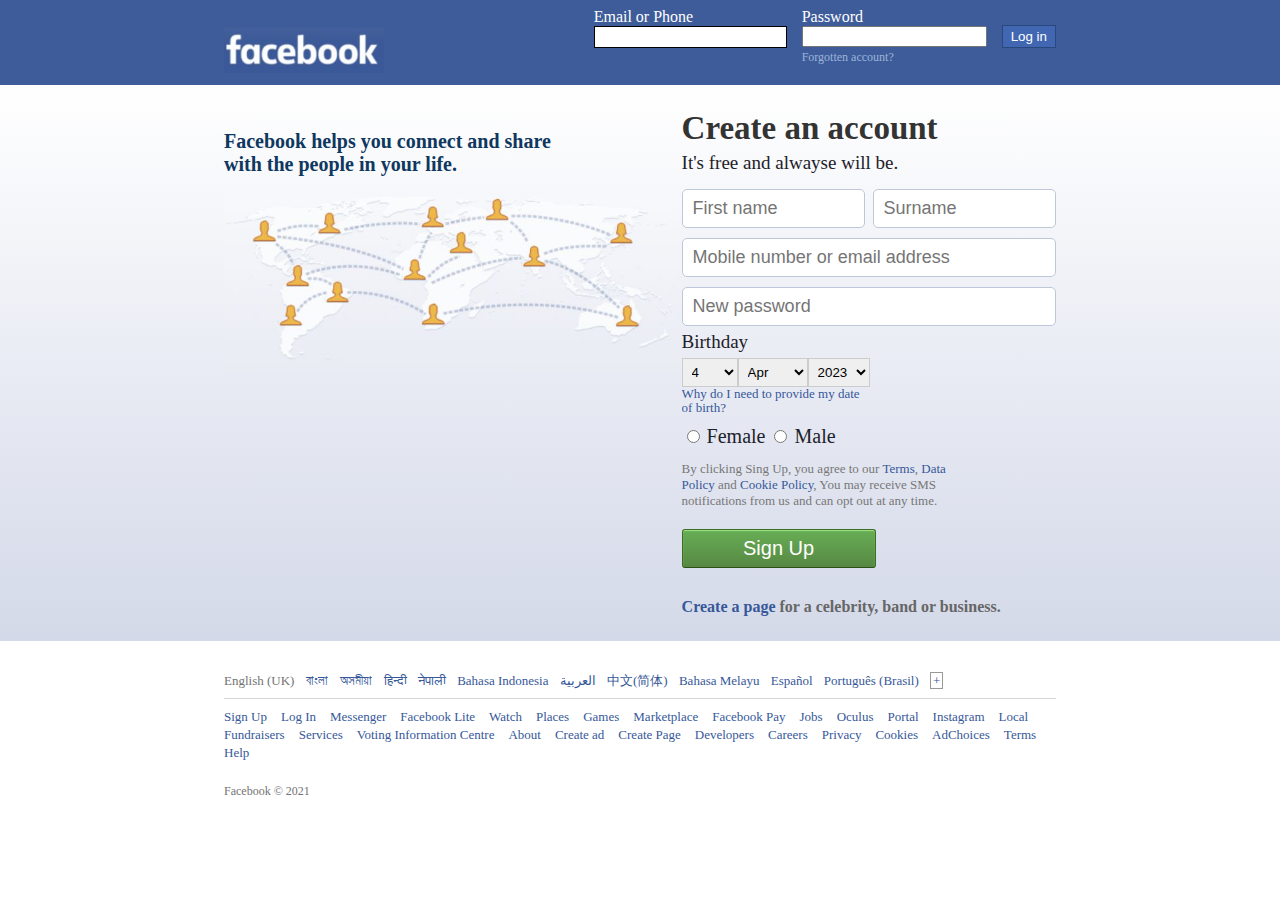
<file: CSS_Project1/index.html>
<!DOCTYPE html>
<html lang="en">
<head>
    <meta charset="UTF-8">
    <title>Facebook - log in or sing up</title>
    <link rel="shortcut icon" type="image/x-icon" href="picture/index.ico">
    <link rel="stylesheet" href="css/style.css">
    <link rel="stylesheet" href="css/responsive.css">
</head>
<body>
<!--   Start header Area-->
    <header class="header">
        <div class="container">
            <div class="logo-area">
                <img src="picture/00.JPG" alt="Facebook">
            </div>
            <div class="login-area">
                <form action="#" method="post">
                    <div class="email">
                        <label for="email">Email or Phone</label>
                        <input type="text" id="email">
                    </div>
                    <div class="password">
                        <label for="password">Password</label>
                        <input type="password" id="password">
                        <a href="#">Forgotten account?</a>
                    </div>
                    <div class="login">
                        <input type="submit" value="Log in">
                    </div>
                </form>
            </div>
        </div>
    </header>
    <!--   End header Area-->
    
    <!--   Start Sign up Area-->
    <section class="signup-area">
       <div class="container">
        <div class="left-area">
            <p>Facebook helps you connect and share with the people in your life.</p>
            <img src="picture/01.JPG" alt="01">
        </div>
        <div class="right-area">
            <h2>Create an account</h2>
            <h4>It's free and alwayse will be.</h4>
            <form action="#" mathod="POST">
                <div class="full-name">
                    <div class="first-name">
                        <input type="text" placeholder="First name">
                    </div>
                    <div class="surname">
                        <input type="text" placeholder="Surname">
                    </div>
                </div>
                <input type="text" placeholder="Mobile number or email address">
                <input type="password" placeholder="New password">
                <div class="birthday">
                    <h4>Birthday</h4>
                    <div class="birth-date">
                        <select>
                            <option value="day">Day</option>
                            <option value="day">1</option>
                            <option value="day">2</option>
                            <option value="day">3</option>
                            <option value="day" selected>4</option>
                            <option value="day">5</option>
                            <option value="day">6</option>
                        </select>
                        <select>
                            <option value="month">Month</option>
                            <option value="jan">Jan</option>
                            <option value="feb">Feb</option>
                            <option value="mar">Mar</option>
                            <option value="apr" selected>Apr</option>
                            <option value="may">May</option>
                        </select>
                        <select>
                            <option value="year">Year</option>
                            <option value="2021">2021</option>
                            <option value="2022">2022</option>
                            <option value="2023" selected>2023</option>
                            <option value="2024">2024</option>
                            <option value="2025">2025</option>
                            <option value="2026">2026</option>
                        </select>
                    </div>
                    <div class="birth-link">
                        <a href="#">Why do I need to provide my date of birth?</a>
                    </div>
                </div>
                <div class="gender">
                    <input id="female" name="gender" type="radio">
                    <label for="female">Female</label>
                    <input id="male" name="gender" type="radio">
                    <label for="male">Male</label>
                </div>
                <div class="text-box">
                    <p>By clicking Sing Up, you agree to our <a href="#">Terms</a>, <a href="#">Data Policy</a> and <a href="#">Cookie Policy</a>, You may receive SMS notifications from us and can opt out at any time.</p>
                </div>
                <div class="btn">
                    <input type="submit" value="Sign Up">
                </div>
            </form>
            <span class="business"><a href="#">Create a page</a> for a celebrity, band or business.</span>
        </div>
      </div>
    </section>
    <!--   End Sign up Area-->
    
    <!--    Start Footer Area-->
    <div class="footer-area">
       <div class="container">
        <div class="top">
            <ul>
                <li class="active">English (UK)</li>
                <li><a href="#">বাংলা</a></li>
                <li><a href="#"> অসমীয়া </a></li>
                <li><a href="#"> हिन्दी </a></li>
                <li><a href="#"> नेपाली </a></li>
                <li><a href="#"> Bahasa Indonesia </a></li>
                <li><a href="#"> العربية </a></li>
                <li><a href="#"> 中文(简体) </a></li>
                <li><a href="#"> Bahasa Melayu </a></li>
                <li><a href="#"> Español </a></li>
                <li><a href="#"> Português (Brasil) </a></li>
                <li><a href="#"> + </a></li>
                
            </ul>
        </div>
        
        <hr>
        
        <div class="middle">
            <ul>
                <li><a href="#">Sign Up</a></li>
                <li><a href="#">Log In</a></li>
                <li><a href="#">Messenger</a></li>
                <li><a href="#">Facebook Lite</a></li>
                <li><a href="#">Watch</a></li>
                <li><a href="#">Places</a></li>
                <li><a href="#">Games</a></li>
                <li><a href="#">Marketplace</a></li>
                <li><a href="#">Facebook Pay</a></li>
                <li><a href="#">Jobs</a></li>
                <li><a href="#">Oculus</a></li>
                <li><a href="#">Portal</a></li>
                <li><a href="#">Instagram</a></li>
                <li><a href="#">Local</a></li>
                <li><a href="#">Fundraisers</a></li>
                <li><a href="#">Services</a></li>
                <li><a href="#">Voting Information Centre</a></li>
                <li><a href="#">About</a></li>
                <li><a href="#">Create ad</a></li>
                <li><a href="#">Create Page</a></li>
                <li><a href="#">Developers</a></li>
                <li><a href="#">Careers</a></li>
                <li><a href="#">Privacy</a></li>
                <li><a href="#">Cookies</a></li>
                <li><a href="#">AdChoices</a></li>
                <li><a href="#">Terms</a></li>
                <li><a href="#">Help</a></li>
            </ul>
        </div>
        <div class="bottom">
            <span>Facebook &copy; 2021</span>
        </div>
      </div>
    </div>
    <!--End Footer Area-->
</body>
</html>
</file>
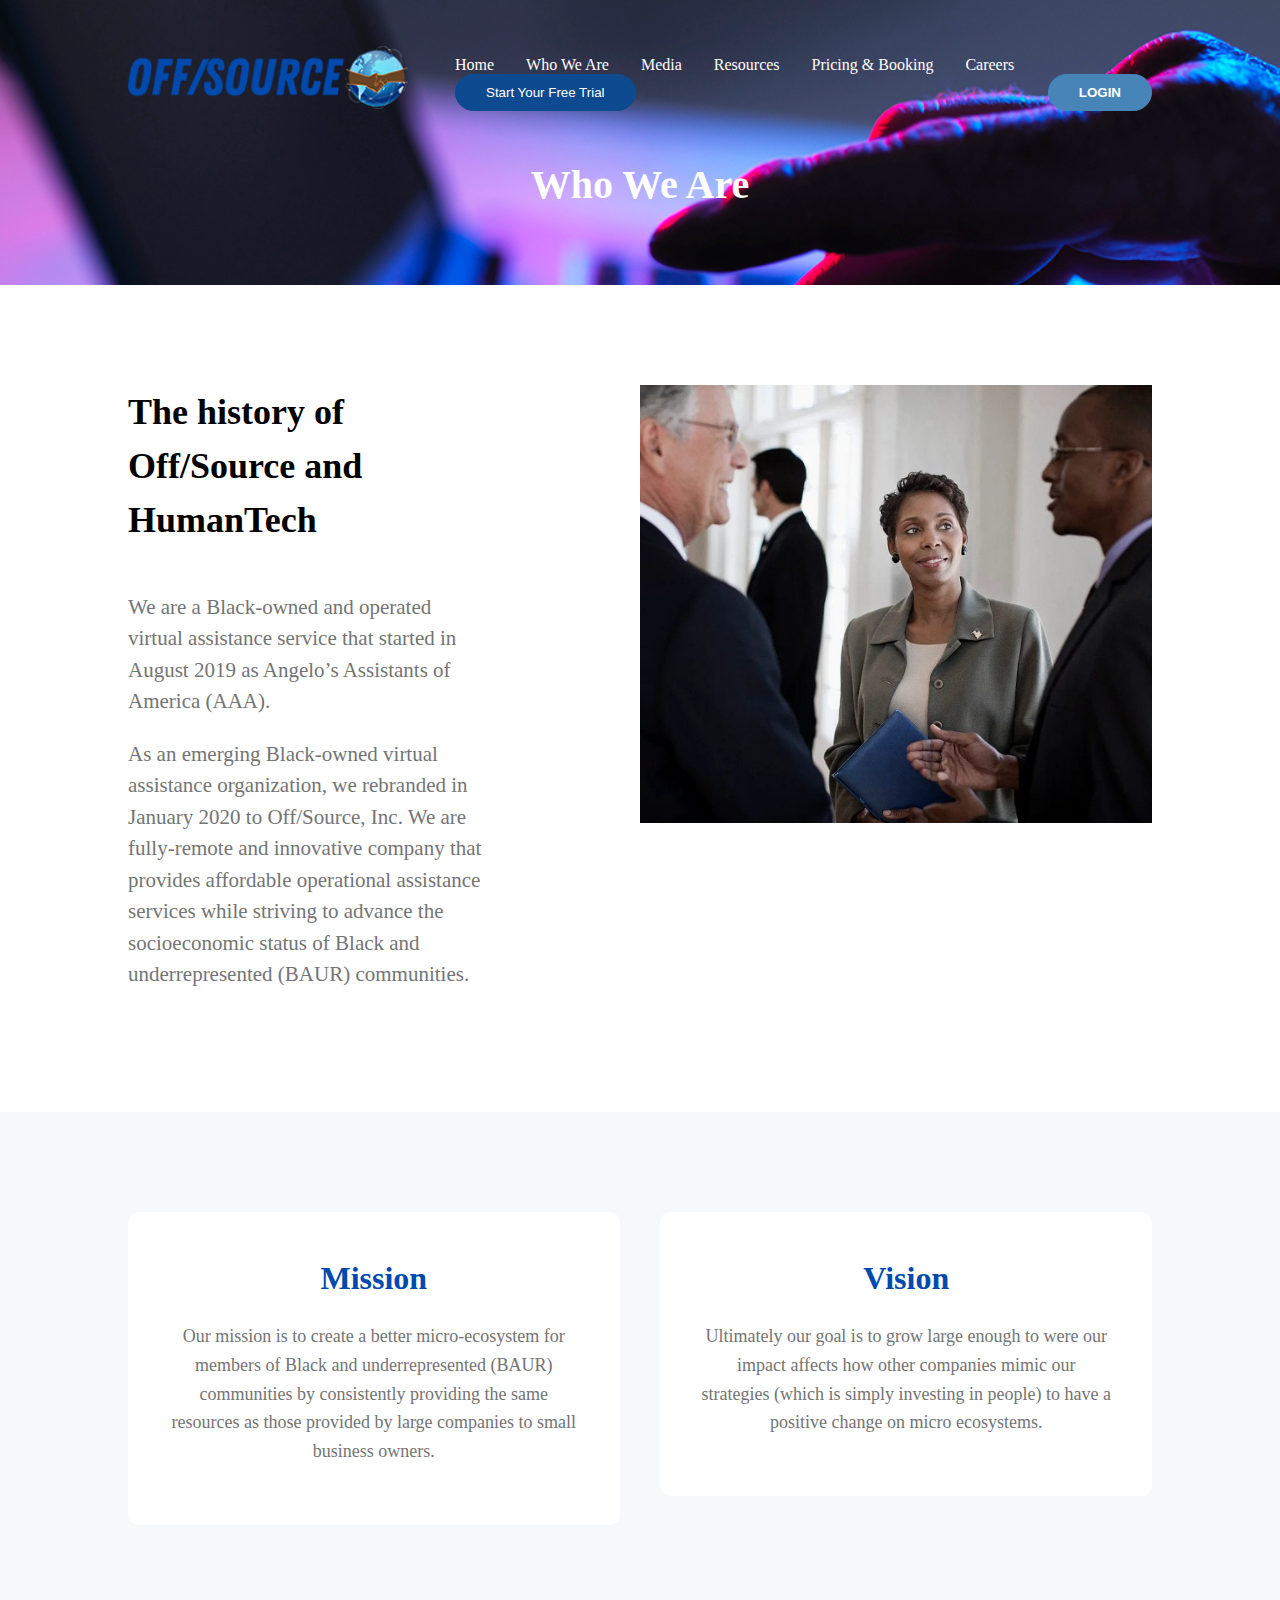
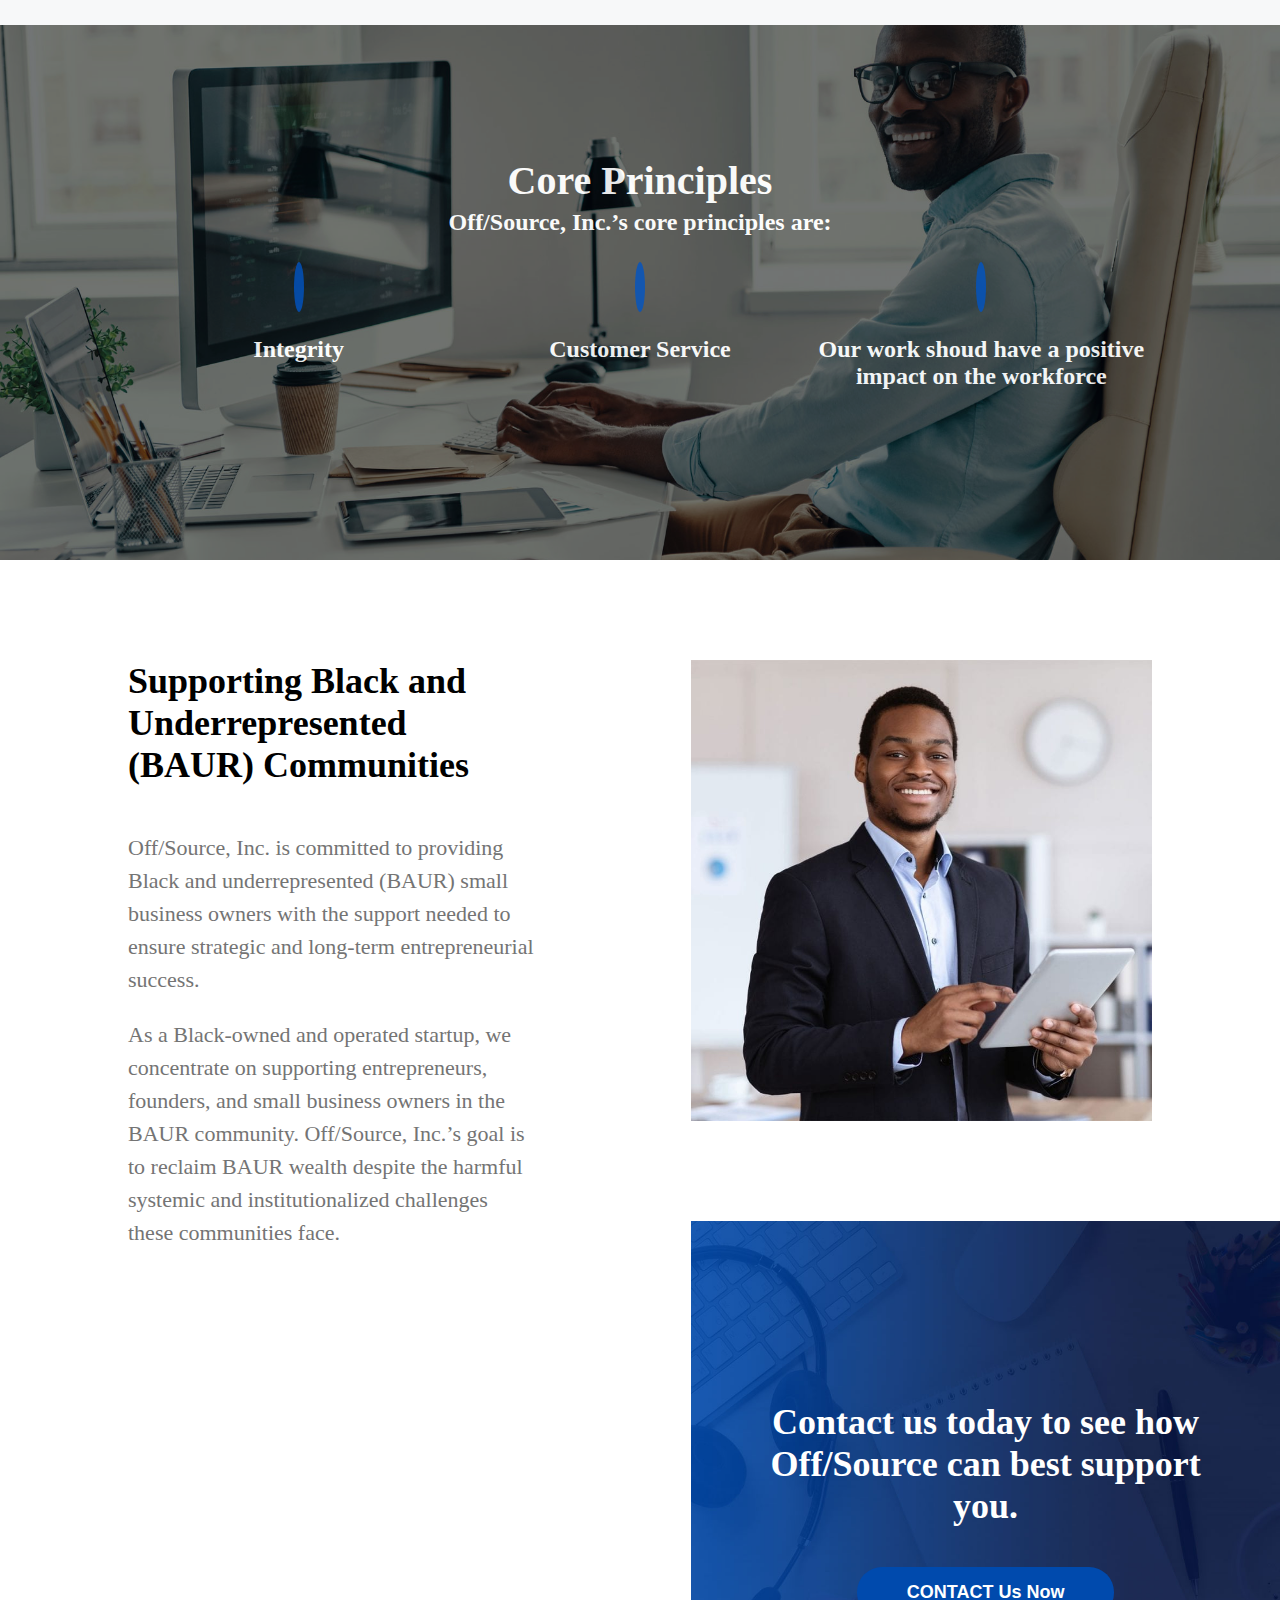
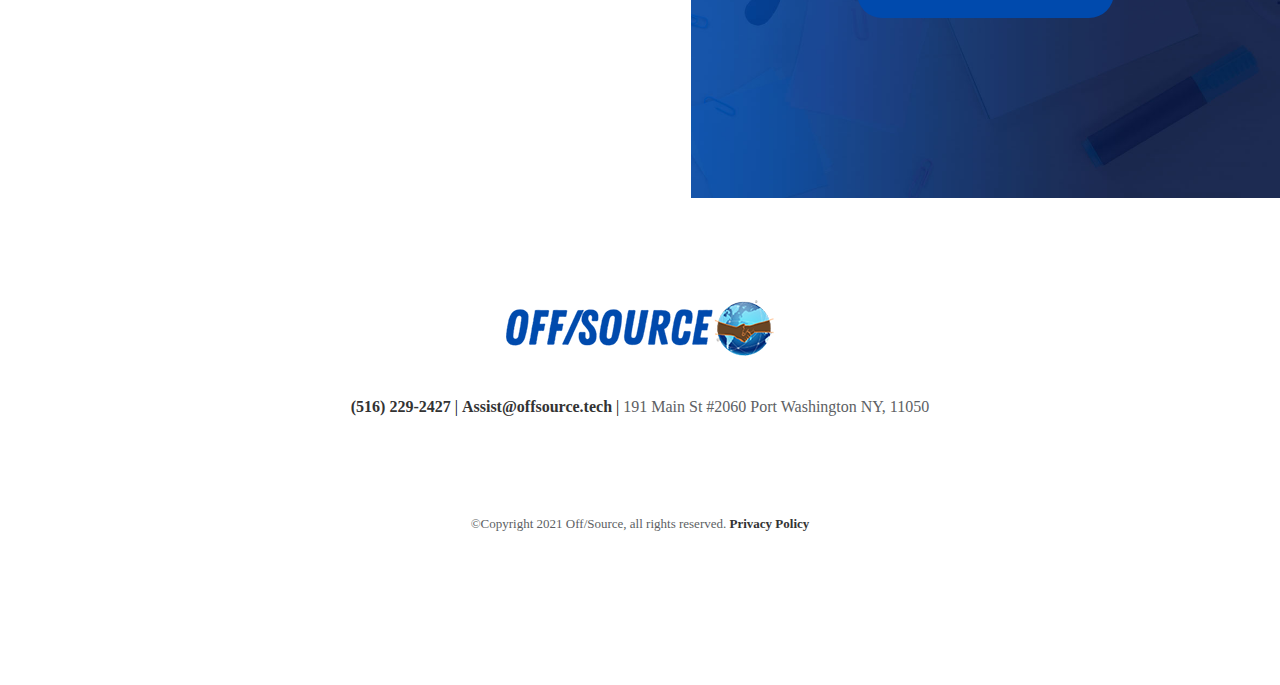
<file: Css_project2/index.html>
<!DOCTYPE html>
<html lang="en">
<head>
    <meta charset="UTF-8">
    <title>Document</title>
    <link rel="stylesheet" href="https://use.fontawesome.com/releases/v5.15.4/css/all.css" integrity="sha384-DyZ88mC6Up2uqS4h/KRgHuoeGwBcD4Ng9SiP4dIRy0EXTlnuz47vAwmeGwVChigm" crossorigin="anonymous">
    <link rel="stylesheet" href="css/style.css">
    <link rel="shortcut icon" type="image/x-icon" href="01.png">
</head>
<body>
    <div class="header">
       <div class="container">
            <div class="logo-area">
                <img src="picture/logo.png" alt="logo">
            </div>
            <div class="menu">
                <ul>
                    <li><a href="#">Home</a></li>
                    <li><a href="#">Who We Are</a></li>
                    <li><a href="#">Media</a></li>
                    <li><a href="#">Resources</a></li>
                    <li><a href="#">Pricing & Booking</a></li>
                    <li><a href="#">Careers</a></li>
                </ul>
            </div>
            <div class="btn">
                <input class="b1"type="submit" value="Start Your Free Trial">
                <input class="b2" type="submit" value="LOGIN">
            </div>
            <div class="heading">
                <h1>Who We Are</h1>
            </div>
            
       </div>
    </div>
    
<!--    End Header Part-->

<!--Start Middle Part-->
    <section class="middle">
       <div class="container">
        <div class="text">
            <h1>The history of Off/Source and HumanTech</h1>
            <p>We are a Black-owned and operated virtual assistance service that started in August 2019 as Angelo’s Assistants of America (AAA).</p>

            <p>As an emerging Black-owned virtual assistance organization, we rebranded in January 2020 to Off/Source, Inc. We are fully-remote and innovative company that provides affordable operational assistance services while striving to advance the socioeconomic status of Black and underrepresented (BAUR) communities.</p>
        </div>
        <div class="image">
            <img src="picture/03.jpg" alt="03">
        </div>
      </div>
    </section>
<!--End Middla Part-->

<!--Start Middle 1 Part-->
    <div class="middle1">
       <div class="container">
         <div class="mission">
            <h1>Mission</h1>
            <p>Our mission is to create a better micro-ecosystem for members of Black and underrepresented (BAUR) communities by consistently providing the same resources as those provided by large companies to small business owners.</p>
         </div>
         <div class="vision">
            <h1>Vision</h1>
            <p>Ultimately our goal is to grow large enough to were our impact affects how other companies mimic our strategies (which is simply investing in people) to have a positive change on micro ecosystems.</p>
         </div>
      </div>
    </div>
<!--End Middle 1 Part-->

<!--Start Middle 2 Part-->
    <section class="middle2">
        <div class="background-color">
            <div class="container">
                <div class="mid-header">
                    <h1>Core Principles</h1>
                    <h4>Off/Source, Inc.’s core principles are:</h4>
                </div>
            <div class="box-container">
                <div class="box-item">
                    <i class="fontawesome-icon fa-handshake fas circle-yes"></i>
                    <h2>Integrity</h2>
                </div>
                <div class="box-item">
                    <i class="fontawesome-icon fa-user-cog fas circle-yes"></i>
                    <h2>Customer Service</h2>
                </div>
                <div class="box-item">
                    <i class="fontawesome-icon fa-laptop fas circle-yes"></i>
                    <h2>Our work shoud have a positive impact on the workforce</h2>
                </div>
            </div>
        </div>
        </div>
    </section>
<!--End Middle 2 Part-->


<!--Start Middle 3 Part -->
    <div class="middle3">
        <div class="container">
            <div class="text">
                <h1>Supporting Black and Underrepresented (BAUR) Communities</h1>
                <p>Off/Source, Inc. is committed to providing Black and underrepresented (BAUR) small business owners with the support needed to ensure strategic and long-term entrepreneurial success.</p>

                <p>As a Black-owned and operated startup, we concentrate on supporting entrepreneurs,
                founders, and small business owners in the BAUR community. Off/Source, Inc.’s goal is to reclaim BAUR wealth despite the harmful systemic and institutionalized challenges these communities face.</p>
            </div>
            <div class="image">
                <img src="picture/05.jpg" alt="05">
            </div>
        </div>
    </div>
<!--End Middle 3 Part-->

<!--Start Middle 4 Part-->
    <div class="middle4">
        <div class="background">
            <div class="container">
                <h1>Contact us today to see how Off/Source can best support you.</h1>
                <div class="btn">
                    <input  type="submit" value="CONTACT Us Now">
                </div>
            </div>
        </div>
    </div>
<!--End Middle 4 Part-->

<!--Start Fotter Part-->
    <div class="fotter">
        <div class="container">
            <div class="logo">
                <img src="picture/logo.png" alt="01">
                <p><a href="#">(516) 229-2427</a> | <a href="#">Assist@offsource.tech</a> | <span>191 Main St #2060 Port Washington NY, 11050</span></p>
            </div>
            <div class="icon">
                <p>&copy;Copyright 2021 Off/Source, all rights reserved. <a href="#"> Privacy Policy</a></p>
                <div class="social">
                    <a href="#"><i class="fab fa-facebook-f"></i></a>
                    <a href="#"><i class="fab fa-instagram"></i></a>
                    <a href="#"><i class="fab fa-twitter"></i></a>
                    <a href="#"><i class="fab fa-youtube"></i></a>
                    <a href="#"><i class="fab fa-linkedin-in"></i></a>
                </div>
            </div>
        </div>
    </div>
<!--End Fotter Part-->

</body>
</html>
</file>
<file: CSS_Project1/css/style.css>
body{
    margin: 0;
    padding: 0;
}
.header{
    background: #3E5C9A;
    padding: 8px 0;
}
.header::after{
    content:'';
    clear: both;
    display: block;
}
.container{
    width: 65%;
    margin: auto;
    max-width: 1000px;
}
.logo-area{
    width: 30%;
    float: left;
    
}
.logo-area img{
    width: 160px;
    margin-top: 20px;
}
.login-area{
    width: 70%;
    float: left;
    color: white;
}
.login-area form{
    float: right;
}
.login-area label,.login-area input{
    display: block;
    
}
.login-area .email,.login-area .password,.login-area .login{
    float: left;
    margin-right: 15px;
}
login-area label{
    font-size: 14px;
    margin-bottom: 5px;
}
.login-area .login{
    margin-right: 0;
}
.login-area input[type="text"],login-area input[type="password"]{
    border: 0.2px solid #000;
    font-size:14px; 
    padding: 2px 5px;
}
.login-area .password a{
    text-decoration: none;
    color: #9cb4d8;
    font-size: 12px;
}
.login-area .password a:hover{
    text-decoration: underline;
}
.login-area input[type="submit"]{
    background-color: #4267b2;
    border: 1px solid #29487d;
    color: #fff;
    padding: 3px 8px;
    font-weight: 400;
    margin-top: 17px;
}
/*End header Area*/

/*
.signup-area{
    background: red;
    padding: 25px 0;
    
}
.singup-area::after{
    content: '';
    clear: both;
    display: block;
}
.left-area{
    width: 55%;
    float: left;
}
.left-area p{
    font-size: 20px;
    color: #0e385f;
    font-weight: 600;
    width: 80%;
}
.left-area img{
    width: 100%;
}
.right-area{
    width: 45%;
    float: left;
}
.right-area h2{
    font-size: 33px;
    color: #333;
    margin: 0;
}
.right-area h4{
    font-size: 19px;
    color: #1d2129;
    font-weight: 400;
    margin-top: 5px;
    margin-bottom: 10px;
    
}
.right-area input[type="text"],.right-area input[type="password"]{
    width: 100%;
    box-sizing: border-box;
    border: 1px solid #bdc7d8;
    border-radius: 5px;
    padding: 8px 10px;
    font-size: 18px;
    margin: 5px 0;
}
.full-name{
    overflow: hidden;
}
.first-name{
    width: 48%;
    float: left;
    margin-right: 4px;
}
.surname{
    width: 48%;
    float: left;
}
.birthday{
    overflow: hidden;
}
.birthday h4{
    margin-top: 0;
    margin-bottom: 5px;
}
.birth-date{
    overflow: hidden;
    float: left;
    margin-right: 10px;
    width: 200px;
}
.birth-date select{
    border: 1px solid #ccc;
    padding: 5px;
    float: left;
}
.birth-link{
    float: left;
    width: 190px;
}
.birth-link a{
    font-size: 13px;
    display: block;
    line-height: 1.1;
    text-decoration: none;
    color: #365899;
}
.birth-link a:hover{
    text-decoration: underline;
}
.gender{
    margin: 10px 0;
}
.gender label{
    font-size: 20px;
    font-weight: 400;
    color: #1d2129;
}
.text-box{
    margin-bottom: 20px;
}
.text-box p{
    font-size: 13px;
    color: #777;
    width: 80%;
}
.text-box a{
    text-decoration: none;
    color: #365899;
}
.text-box a:hover{
    text-decoration: underline;
}
.btn{
    margin-bottom: 30px;
}
.btn input{
    background: linear-gradient(#67ae55,#578843);
    box-shadow: inset 0 1px 1px #a4e388;
    border-color: #3b6e22 #3b6e22 #2c5115;
    border-width: 1px;
    border-style: solid;
    padding: 7px 14px;
    min-width: 194px;
    text-align: center;
    color: #fff;
    border-radius: 3px;
    font-weight: 400px;
    font-size: 20px;
}
.btn input:hover{
    background: linear-gradient(#578843,#67ae55);
    cursor: pointer;
}
.business{
    font-weight: 600;
    color: #666;
}
.business a{
    text-decoration: none;
    color: #365899;
}
.business a:hover{
    text-decoration: underline;
}
*/
.signup-area{
    background: linear-gradient(#ffffff,#D4D9E9);
    padding: 25px 0;
}
.signup-area::after{
    content: '';
    clear: both;
    display: block;
}
.left-area{
    float: left;
    width: 55%;
}
.left-area p{
    font-size: 20px;
    color: #0e385f;
    font-weight: 600;
    width: 80%;
}
.left-area img{
    width: 100%;
}
.right-area{
    float: left;
    width: 45%;
}
.right-area h2{
    font-size: 33px;
    color: #333;
    margin: 0;
}
.right-area h4{
    font-size: 19px;
    color: #1d2129;
    font-weight: 400;
    margin-top: 5px;
    margin-bottom: 10px;
    
}
.right-area input[type="text"],.right-area input[type="password"]{
    width: 100%;
    box-sizing: border-box;
    border: 1px solid #bdc7d8;
    border-radius: 5px;
    padding: 8px 10px;
    font-size: 18px;
    margin: 5px 0;
}
.full-name{
    overflow: hidden;
}
.first-name{
    width: 49%;
    float: left;
    
}
.surname{
    width: 49%;
    float: left;
    margin-left: 2%;
}
.birthday{
    overflow: hidden;
}
.birthday h4{
    margin-top: 0;
    margin-bottom: 5px;
}
.birth-date{
    overflow: hidden;
    float: left;
    margin-right: 10px;
    width: 200px;
}
.birth-date select{
    border: 1px solid #ccc;
    padding: 5px;
    float: left;
}
.birth-link{
    float: left;
    width: 190px;
}
.birth-link a{
    font-size: 13px;
    display: block;
    line-height: 1.1;
    text-decoration: none;
    color: #365899;
}
.birth-link a:hover{
    text-decoration: underline;
}
.gender{
    margin: 10px 0;
}
.gender label{
    font-size: 20px;
    font-weight: 400;
    color: #1d2129;
}
.text-box{
    margin-bottom: 20px;
}
.text-box p{
    font-size: 13px;
    color: #777;
    width: 80%;
}
.text-box a{
    text-decoration: none;
    color: #365899;
}
.text-box a:hover{
    text-decoration: underline;
}
.btn{
    margin-bottom: 30px;
}
.btn input{
    background: linear-gradient(#67ae55,#578843);
    box-shadow: inset 0 1px 1px #a4e388;
    border-color: #3b6e22 #3b6e22 #2c5115;
    border-width: 1px;
    border-style: solid;
    padding: 7px 14px;
    min-width: 194px;
    text-align: center;
    color: #fff;
    border-radius: 3px;
    font-weight: 400px;
    font-size: 20px;
}
.btn input:hover{
    background: linear-gradient(#578843,#67ae55);
    cursor: pointer;
}
.business{
    font-weight: 600;
    color: #666;
}
.business a{
    text-decoration: none;
    color: #365899;
}
.business a:hover{
    text-decoration: underline;
}

/*End Sign Up Area*/
.footer-area{
    padding: 30px 0;
}
.footer-area ul{
    margin: 0;
    padding: 0
}
.footer-area ul li{
    display: inline;
}
.top ul li:last-child a{
    border: 1px solid #999;
    padding: 0 2px;
}
.footer-area ul li a{
    text-decoration: none;
    font-size: 13px;
    color: #365899;
}
.footer-area ul li a:hover{
    text-decoration: underline;
}
.top ul li{
    margin-right: 8px;
}
.middle ul li{
    margin-right: 10px;
}
.footer-area .top ul li:last-child,
.footer-area .middle ul li:last-child{
    margin-right: 0;
}
.footer-area hr{
    border: 0;
    border-bottom: 1px solid #d4d4d4;
}
.top ul .active{
    color: #737373;
    font-size: 13px;
}
.bottom span{
    font-size: 12px;
    color: #737373;
}
.bottom{
    margin-top: 20px
}
</file>
<file: CSS_Project1/css/responsive.css>
@media screen and (max-width:980px){
    .lolgo-area{
        width: 100%;
        float: none;
        margin-bottom: 15px;
    }
    .login-area{
        width: 405px;
        margin: 15px auto;
        float: none;
    }
    .login-area form{
        float: none;
    }
}
@media screen and(max-width:768px){
    .login-area{
        width: 100%;
    }
    .login-area .email,.login-area .password,.login-area .login{
        float: none;
        margin-right: 0;
    }
    .login-area input[type="text"],.login-area input[type="password"]{
        width: 100%;
        box-sizing: border-box;
    }
    .login-area input[type="submit"]{
        margin-top: 10px;
    }
}
@media screen and(max-width:480px){
    .container{
        width:80%;
    }
}
</file>
<file: Css_project2/css/style.css>
body{
    margin: 0;
    padding: 0;
}
.header{
    background: url("../picture/02_background.jpg");
    background-repeat: no-repeat;
    background-size: cover;
    width: 100%;
    height: 100%;
    overflow: hidden;
    padding: 30px 0 50px 0;
    
}
/*
.header::after{
    content: '';
    clear: both;
    display: block;
}
*/
.container{
    width: 80%;
    margin: auto;
}
.logo-area{
    float: left;
    width: 277px;
    margin-right: 50px
}
.logo-area img{
    width: 280px;
}
.menu ul li{
    display: inline;
    float: left;
    margin-top: 10px;
    margin-right: 32px
}
.menu ul li a{
    text-decoration: none;
    
    color: #ffffff;
}
.menu ul li a:hover{
    color: #4785B9;
}
.btn .b1{
    background-color: rgb(14, 74, 144);
    color: #ffffff;
    padding: 10px 30px;
    border: 1px solid rgb(14, 74, 144);
    border-radius: 20px;
    margin-right: 10px;
}
.btn .b1:hover{
    background-color: #4785B9;
}
.btn .b2{
    background-color: #4785B9;
    color: #ffffff;
    font-weight: bold;
    padding: 10px 30px;
    border: 1px solid #4785B9;
    border-radius: 20px;
    float: right;
}
.btn .b2:hover{
    background-color: rgb(14, 74, 144);
}
.heading h1{
    color: #ffffff;
    text-align: center;
    margin-top: 50px;
    font-size: 40px;
}

/*End Header Part*/

/*Start Middle Part*/
.middle{
    padding: 100px 0;
}
.middle::after{
    content: '';
    clear: both;
    display: block;
}
.middle .text{
    width: 35%;
    float: left;
    margin-right: 15%;
    line-height: 1.5;
}
.middle .text h1{
    font-size: 36px;
    margin: 0;
    margin-bottom: 45px;
}
.middle .text p{
    font-size:21px;
    color:#747474;
}
.middle .image{
    width: 50%; 
    display: flex;
}
.middle .image img{
    width: 100%;
} 
/*End Middle Part*/

/*Start Middle 1 Part*/
.middle1{
    padding: 100px 0;
    background-color: #f7f8f9;
    display: flex;
    line-height: 1.6
}
.middle1::after{
    content: '';
    clear: both;
    display: block;
}
.middle1 .mission{
    width: 40%;
    float: left;
    background: #ffffff;
    padding: 40px 40px;
    text-align: center;
    border: 1px solid #ffffff;
    border-radius: 10px;
}
.middle1 h1{
    color: #004aad;
    margin: 0;
}
.middle1 .mission p{
    font-size: 18px;
    color: #747474;
}
.middle1 .vision{
    width: 40%;
    float: right;
    background: #ffffff;
    padding: 40px 40px;
    text-align: center;
    border: 1px solid #ffffff;
    border-radius: 10px;
    
}
.middle1 .vision p{
    font-size: 18px;
    color: #747474;
}
/*End Middle 1 Part*/


/*Start Middle 2 Part*/
.middle2{
    background-image: url(../picture/04_background.jpg);
    background-repeat: no-repeat;
    background-size: cover;
    background-position:top;
}
.background-color{
    background: rgba(0,0,0,0.6);
    opacity: 0.9;
    padding: 130px 0;
}
.mid-header h1{
    color: #ffffff;
    font-size: 40px;
    text-align: center;
    line-height: 1.3;
    margin: 0;
}
.mid-header h4{
    margin: 0;
    color: #ffffff;
    text-align: center;
    font-size: 24px;
    line-height: 1.3;
}
.box-container{
    display: flex;
    justify-content: space-around;
}
.box-item{
    width: 350px;
    position: relative;
    text-align: center;
    padding: 20px 0;
}
.box-item i{
    border-color: rgba(255,255,255,0);
    border-width: 0px;
    background-color: #004aad;
    box-sizing: content-box;
    box-sizing: border-box;
    height: 72px;
    width: 72px;
    border-radius: 50%;
    color: #ffffff;
    font-size: 36px;
    padding: 5px;
    text-align: center;
    line-height: 58px;
}

.box-item h2{
    color: #ffffff;
    text-align: center
}
.box-item h2:hover{
    color: #004aad;
}
/*End Middle 2 Part*/



/*Start Middlae 3 Part*/
.middle3{
    padding: 100px 0;
}
.middle3 .text{
    width: 40%;
    float: left;
    margin-right: 15%
}
.middle3 .text h1{
    margin: 0;
    padding: 0;
    font-size: 36px;
    margin-bottom: 45px;
}
.middle3 .text p{
    font-size: 22px;
    line-height: 1.5;
    color: #747474;
} 
.middle3 .image{
    width: 45%;
    display: flex;
}
.middle3 img{
    width: 100%;
}
/*End Middlae 3 Part*/


/*Start Middle 4 Part*/
.middle4{
    background-image: url(../picture/06.jpg);
    padding: 180px 0;
    overflow: hidden;
    background-position: center;
    background-size: cover;
    text-align: center;
}
.middle4 h1{
    margin: 0;
    text-align: center;
    color: #ffffff;
    font-size: 36px;
    margin-bottom: 40px;
}
.middle4 .btn input{
    background-color: #004AAD;
    color: #ffffff;
    padding: 15px 50px;
    border: 0px solid #004AAD;
    border-radius: 25px;
    font-weight: bold;
    font-size: 18px;
    margin: auto;
}
.middle4 .btn:hover{
    background-color: #4785B9;
}
/*End Middle 4 Part*/


/*Start Fotter Part*/
.fotter{
    padding: 100px 0;
    text-align: center;
    justify-content: center;
}
.fotter .logo img{
    margin-bottom: 20px;
}
.fotter .logo p a{
    text-decoration: none;
    color: #333;
    font-weight: bold;
}
.fotter .logo p a:hover{
    color: #FCB937;
}
.fotter .logo p span{
    color: #5D5F64;
}
.fotter .logo p{
    margin-bottom: 100px
}
.fotter .icon p{
    color: #5D5F64;
    font-size: 13px;
    margin-bottom: 30px;
}
.fotter .icon p a{
    text-decoration: none;
    color: #333;
    font-weight: bold;
}
.fotter .icon p a:hover{
    color: #FCB937;
}
.fotter .icon .social a{
    text-decoration: none;
    color: #5D5F64;
    margin-right: 22px;
    font-size: 20px;
}
.fotter .icon .social a:last-child{
    margin-right: 0;
}
.fotter .icon .social a:hover{
    color: #7C7E82;
}
/*Start Fotter Part*/
</file>
